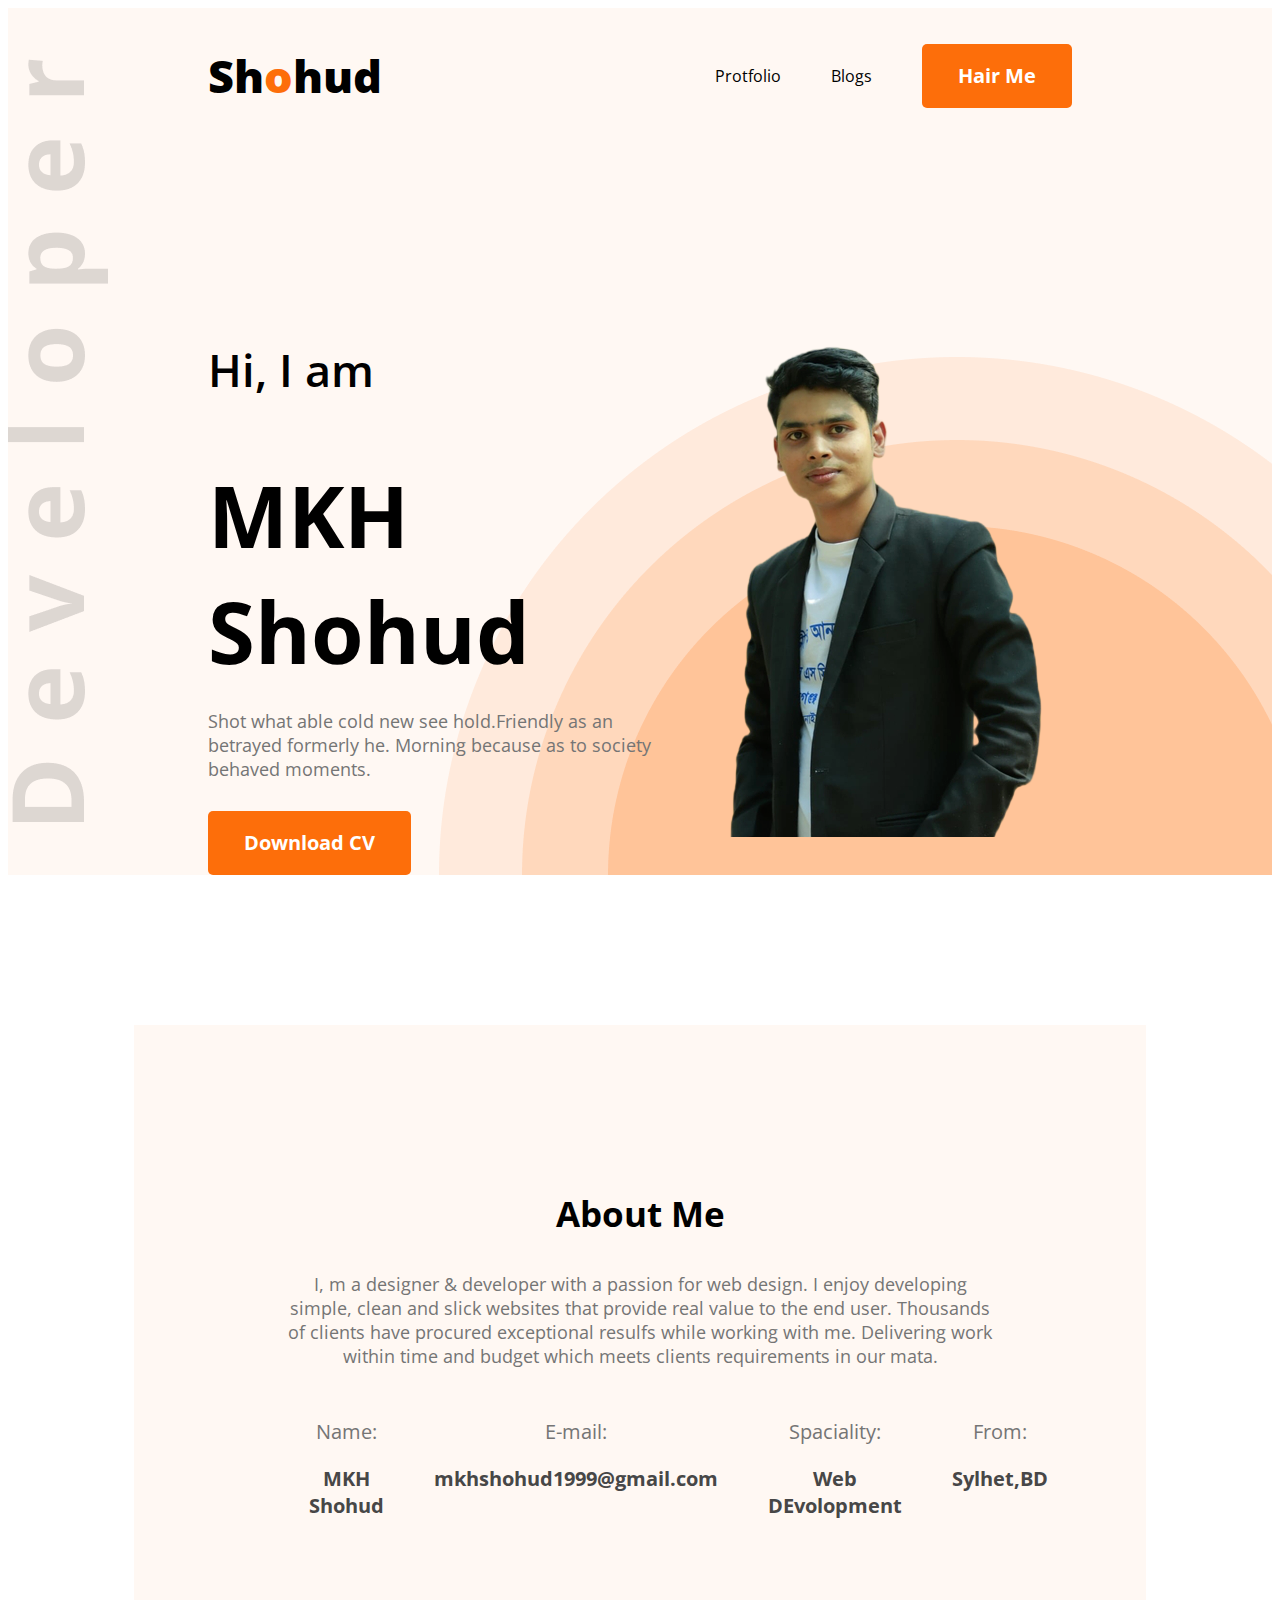
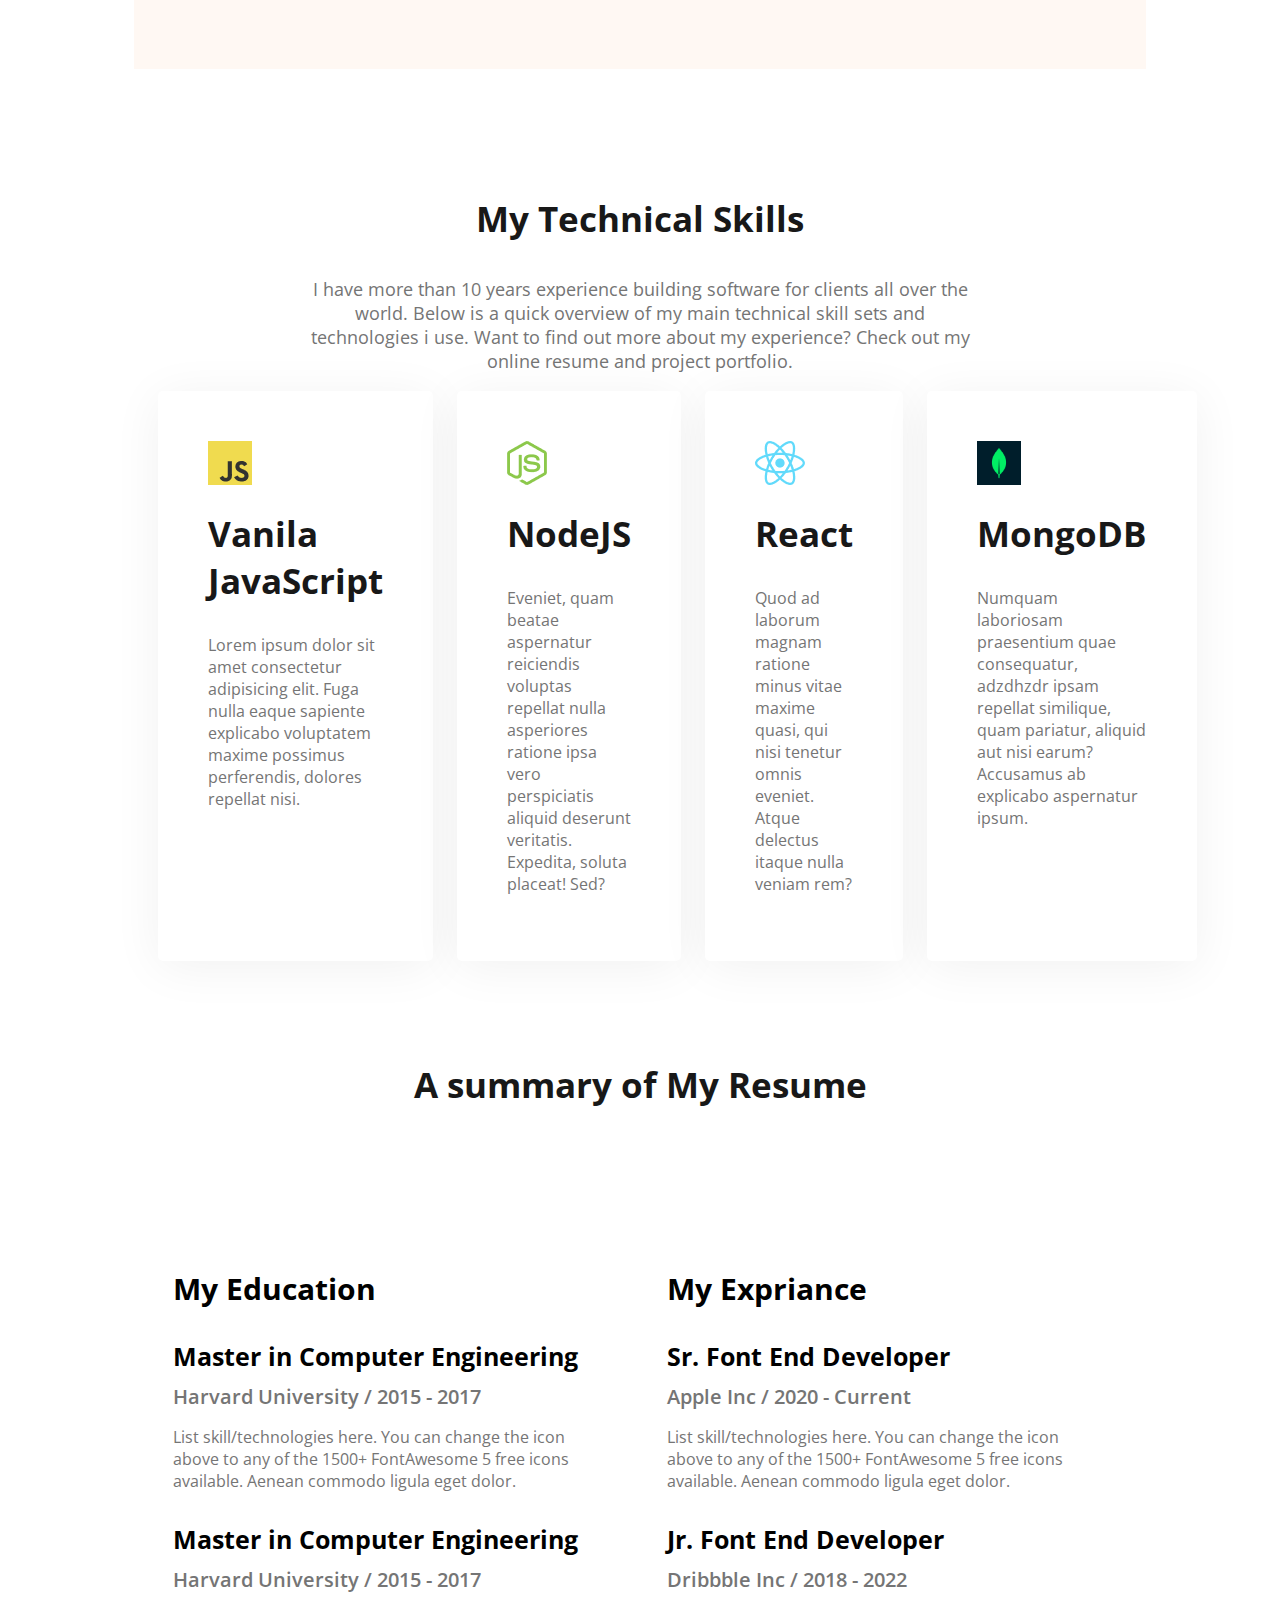
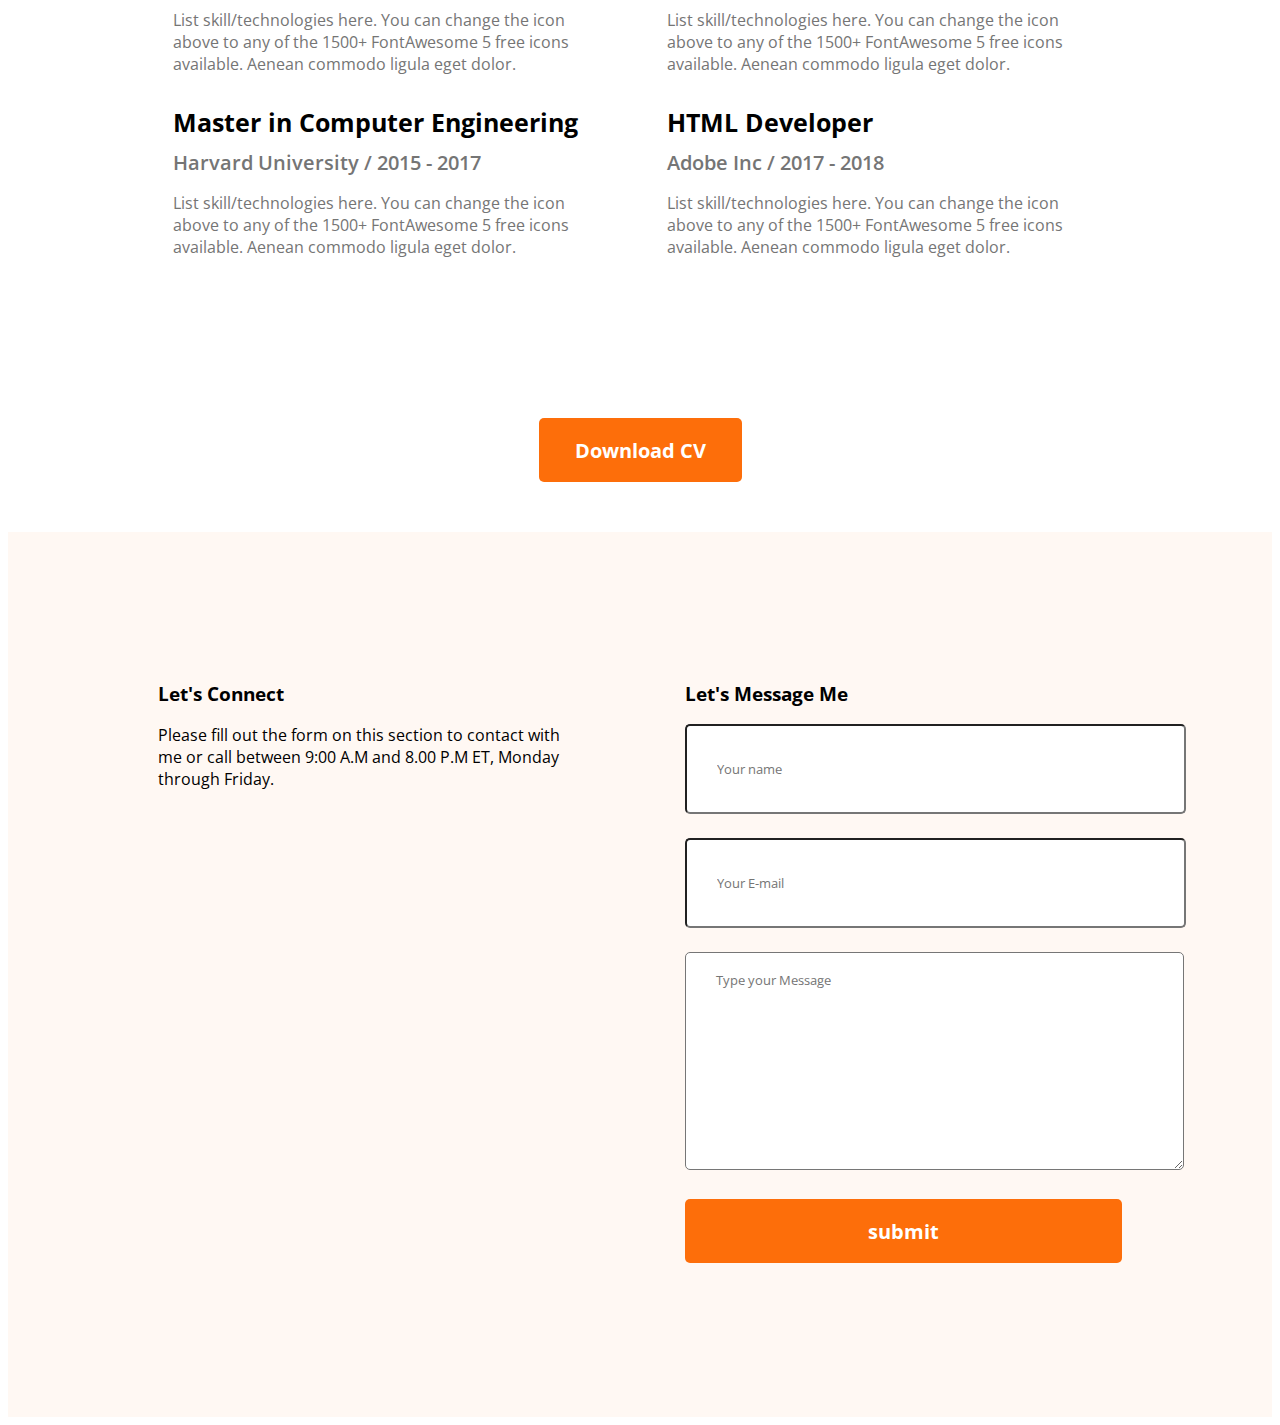
<file: index.html>
<!DOCTYPE html>
<html lang="en">
<head>
    <meta charset="UTF-8">
    <meta http-equiv="X-UA-Compatible" content="IE=edge">
    <meta name="viewport" content="width=device-width, initial-scale=1.0">
    <title>My Portfolio</title>
    <link rel="stylesheet" href="styles/style.css">
    <link rel="preconnect" href="https://fonts.googleapis.com"><link rel="preconnect" href="https://fonts.gstatic.com" crossorigin><link href="https://fonts.googleapis.com/css2?family=Open+Sans&display=swap" rel="stylesheet">
</head>
<body>
    <header class="header">
            <nav>
                <h2 class="nav-title">Sh<span class="taxt-primary">o</span>hud</h2>
                <ul>
                    <li>Protfolio</li>
                    <li>Blogs</li>
                    <li><button class="btn-primary">Hair Me</button></li>
                </ul>
            </nav>
        <div class="benner">
            <div>
                <h3 class="benner-sub-title">Hi, I am</h3>
                <h1 class="benner-title">MKH Shohud</h1>
                <p class="benner-description">Shot what able cold new see hold.Friendly as an betrayed formerly he. Morning because as to society behaved moments.</p>
                <button class="btn-primary">Download CV</button>
            </div>
            <img src="images/shohud.png" alt="">
        </div>
    </header>
    <main>
        <section class="about-area">
                <div class="about">
                    <h3 class="about-title">About Me</h3>
                    <p class="about-description">
                        I, m a designer & developer with a passion for web design. I enjoy developing simple, clean and slick websites that provide real value to the end user. Thousands of clients have procured exceptional resulfs while working with me. Delivering work within time and budget which meets clients requirements in our mata.
                    </p>
                    <div class="about-info-container">
                        <div class="about-info">
                            <p class="info-title">Name:</p>
                            <p class="info-description">MKH Shohud</p>
                        </div>
                        <div class="about-info">
                            <p class="info-title">E-mail:  </p>
                            <p class="info-description">mkhshohud1999@gmail.com</p>
                        </div>
                        <div class="about-info">
                            <p class="info-title">Spaciality:</p>
                            <p class="info-description">Web DEvolopment</p>
                        </div>
                        <div class="about-info">
                            <p class="info-title">From:</p>
                            <p class="info-description">Sylhet,BD</p>
                        </div>
                    </div>
                </div>
        </section>
        <section class="skills">
            <div class="container">
                <h3 class="my-skills">My Technical Skills</h3>
                <p class="technical-drescription">
                    I have more than 10 years experience building software for clients all over the world. Below is a quick overview of my main technical skill sets and technologies i use. Want to find out more about my experience? Check out my online resume and project portfolio.
                </p>
                <div class="skill-box">
                    <div class="skill">
                        <img src="images/icons/js.png" alt="">
                        <h4 class="skill-title">Vanila JavaScript</h4>
                        <p class="skill-description">Lorem ipsum dolor sit amet consectetur adipisicing elit. Fuga nulla eaque sapiente explicabo voluptatem maxime possimus perferendis, dolores repellat nisi.</p>
                    </div>
                    <div class="skill">
                        <img src="images/icons/nodejs.png" alt="">
                        <h4 class="skill-title">NodeJS</h4>
                        <p class="skill-description">Eveniet, quam beatae aspernatur reiciendis voluptas repellat nulla asperiores ratione ipsa vero perspiciatis aliquid deserunt veritatis. Expedita, soluta placeat! Sed?</p>
                    </div>
                    <div class="skill">
                        <img src="images/icons/react.png" alt="">
                        <h4 class="skill-title">React</h4>
                        <p class="skill-description">Quod ad laborum magnam ratione minus vitae maxime quasi, qui nisi tenetur omnis eveniet. Atque delectus itaque nulla veniam rem?</p>
                    </div>
                    <div class="skill">
                        <img src="images/icons/mongo.png" alt="">
                        <h4 class="skill-title">MongoDB</h4>
                        <p class="skill-description">Numquam laboriosam praesentium quae consequatur, adzdhzdr ipsam repellat similique, quam pariatur, aliquid aut nisi earum? Accusamus ab explicabo aspernatur ipsum.</p>
                    </div>
                </div>
        </div>
        </section>
        <section class="resume">
            <h3 class="resume-headline">A summary of My Resume</h3>
            <div class="resume-container">
                <div class="education-part">
                        <div class="education-item">
                            <h3 class="edu-timeline">My Education</h3>
                            <h4 class="edu-title">Master in Computer Engineering</h4>
                            <h6 class="edu-sub-title">Harvard University / 2015 - 2017</h6>
                            <p class="edu-drescription">List skill/technologies here. You can change the icon above 
                                to any of the 1500+ FontAwesome 5 free icons available. Aenean commodo ligula eget dolor.</p>
                    </div>
                        <div class="education-item">
                            <h4 class="edu-title">Master in Computer Engineering</h4>
                            <h6 class="edu-sub-title">Harvard University / 2015 - 2017</h6>
                            <p class="edu-drescription">List skill/technologies here. You can change the icon above 
                                to any of the 1500+ FontAwesome 5 free icons available. Aenean commodo ligula eget dolor.</p>
                    </div>
                        <div class="education-item">
                            <h4 class="edu-title">Master in Computer Engineering</h4>
                            <h6 class="edu-sub-title">Harvard University / 2015 - 2017</h6>
                            <p class="edu-drescription">List skill/technologies here. You can change the icon above 
                                to any of the 1500+ FontAwesome 5 free icons available. Aenean commodo ligula eget dolor.</p>
                    </div>
                </div>
        
                    
                  <div class="exprariance">
                        <div class="expriance-item">
                            <h3 class="exp-timeline">My Expriance</h3>
                            <h4 class="exp-title">Sr. Font End Developer</h4>
                            <h6 class="exp-sub-title">Apple Inc / 2020 - Current</h6>
                            <p class="exp-drescription">List skill/technologies here. You can change the icon above 
                                to any of the 1500+ FontAwesome 5 free icons available. Aenean commodo ligula eget dolor.</p>
                    </div>
                        <div class="expriance-item">
                            <h4 class="exp-title">Jr. Font End Developer</h4>
                            <h6 class="exp-sub-title">Dribbble Inc / 2018 - 2022</h6>
                            <p class="exp-drescription">List skill/technologies here. You can change the icon above 
                                to any of the 1500+ FontAwesome 5 free icons available. Aenean commodo ligula eget dolor.</p>
                    </div>
                        <div class="expriance-item">
                            <h4 class="exp-title">HTML Developer</h4>
                            <h6 class="exp-sub-title">Adobe Inc / 2017 - 2018</h6>
                            <p class="exp-drescription">List skill/technologies here. You can change the icon above 
                                to any of the 1500+ FontAwesome 5 free icons available. Aenean commodo ligula eget dolor.</p>
                    </div>

                </div> 
            
        </section>
        <div class="resume-bln"><button class="btn-primary">Download CV</button></div>

    </main>
    <footer>
        <section class="contact-withme">
            <div class="connect">
                <h3 class="contact-title">Let's Connect</h3>
                <p class="contact-description">Please fill out the form on this section to contact with me or call between 9:00 A.M and 8.00 P.M ET, Monday through Friday.</p>
            </div>
            <div class="message">
                <h3 class="message-title">Let's Message Me</h3>
                <form action="form">
                    <input type="text" name="" id="" placeholder="Your name">
                    <input type="email" name="" id="" placeholder="Your E-mail">
                    <textarea name="" id="" cols="30" rows="10" placeholder="Type your Message"></textarea>
                    <input type="button" value="submit" class="btn-primary">
                </form>
            </div>
        </section>

    </footer>
</body>
</html>
</file>
<file: styles/style.css>
* {
    margin: o;
    font-family: 'Open Sans', sans-serif;
}

.taxt-primary {
    color: #FD6E0A;
}

.btn-primary {
    height: 64px;
    font-weight: 700;
    font-size: 20px;
    color: #fff;
    border: 0;
    padding: 18px 36px;
    background: #FD6E0A;
    border-radius: 5px;
}

/* header & Navication style */
.header {
    background: #FFF8F3;
    background-image: url('../images/header_bg.png'), url('../images/developer.png');
    background-repeat: no-repeat;
    background-position: bottom right, left;
}

nav {
    display: flex;
    justify-content: space-between;
    margin: 00px 200px;
}

.nav-title {
    font-weight: 800;
    font-size: 45px;
}

nav ul {
    display: flex;
    align-items: center;
}

nav li {
    list-style: none;
    margin-left: 50px;
}

/* benner section */
.benner {
    display: flex;
    align-items: center;
    margin: 150px 200px;
}

.benner-title {
    font-weight: 700;
    font-size: 85px;
    margin-bottom: 20px;
}

.benner-sub-title {
    font-weight: 600;
    font-size: 45px;
}

.benner-description {
    font-size: 18px;
    color: #757575;
    margin-bottom: 30px;

}

.about-area {
    margin: 10%;


}

.about {
    padding: 130px 150px;
    background: #FFF8F3;
    text-align: center;

}

.about-title {
    font-weight: 700;
    font-size: 35px;
}

.about-description {
    font-size: 18px;
    color: #757575;
    margin-bottom: 30px;
}

.about-info-container {
    display: flex;
    justify-content: space-around;
    font-size: 20px;

}

.about-info {
    margin: 0px 25px;
    color: #757575
}

.info-description {
    font-weight: 700;
    color: #474747
}

.container {
    margin: 100px 150px;
    text-align: center;
}

.my-skills,
.skill-title {
    font-weight: 700;
    font-size: 35px;
    color: #181818;
}

.technical-drescription {
    font-size: 18px;
    color: #757575;
    padding: 0px 150px;
}

.skill-box {
    display: flex;
    text-align: left;
    gap: 24px;

}

.skill {
    background: #FFFFFF;
    box-shadow: 0px 6px 50px rgba(0, 0, 0, 0.06);
    border-radius: 5px;
    padding: 50px;
}

.skill-title {
    margin-top: 20px;
    margin-bottom: 30px;
}

.skill-description {
    color: #757575
}

.resume-headline {
    font-weight: 700;
    font-size: 35px;
    color: #181818;
    text-align: center;
}

.resume-container {
    display: flex;
    margin: 130px 150px;
    gap: 24px;
}

.edu-timeline,
.exp-timeline {
    font-weight: 700;
    font-size: 30px;
}

.edu-title,
.exp-title {
    font-weight: 700;
    font-size: 25px;
    margin: 10px 0px;
}

.edu-sub-title,
.exp-sub-title {
    font-weight: 600;
    font-size: 20px;
    color: #757575;
    margin: 5px 0px;
}

.edu-drescription,
.exp-drescription {
    color: #757575;
}

.education-item,
.expriance-item {
    margin: 30px 15px;
}

.resume-bln {
    text-align: center;
    margin: 30px 0 50px;
}

.contact-withme {
    background: #FFF8F3;
    padding: 130px 150px;
    display: flex;
    gap: 100px;

}

.contact {
    text-align: left;
}
input,textarea {
    margin-bottom: 24px;
    border: o;
    width: 100%;
    padding:18px 30px;
    height: auto;
    border-radius: 5px;

}

input {
    height: 50px;
}
</file>
